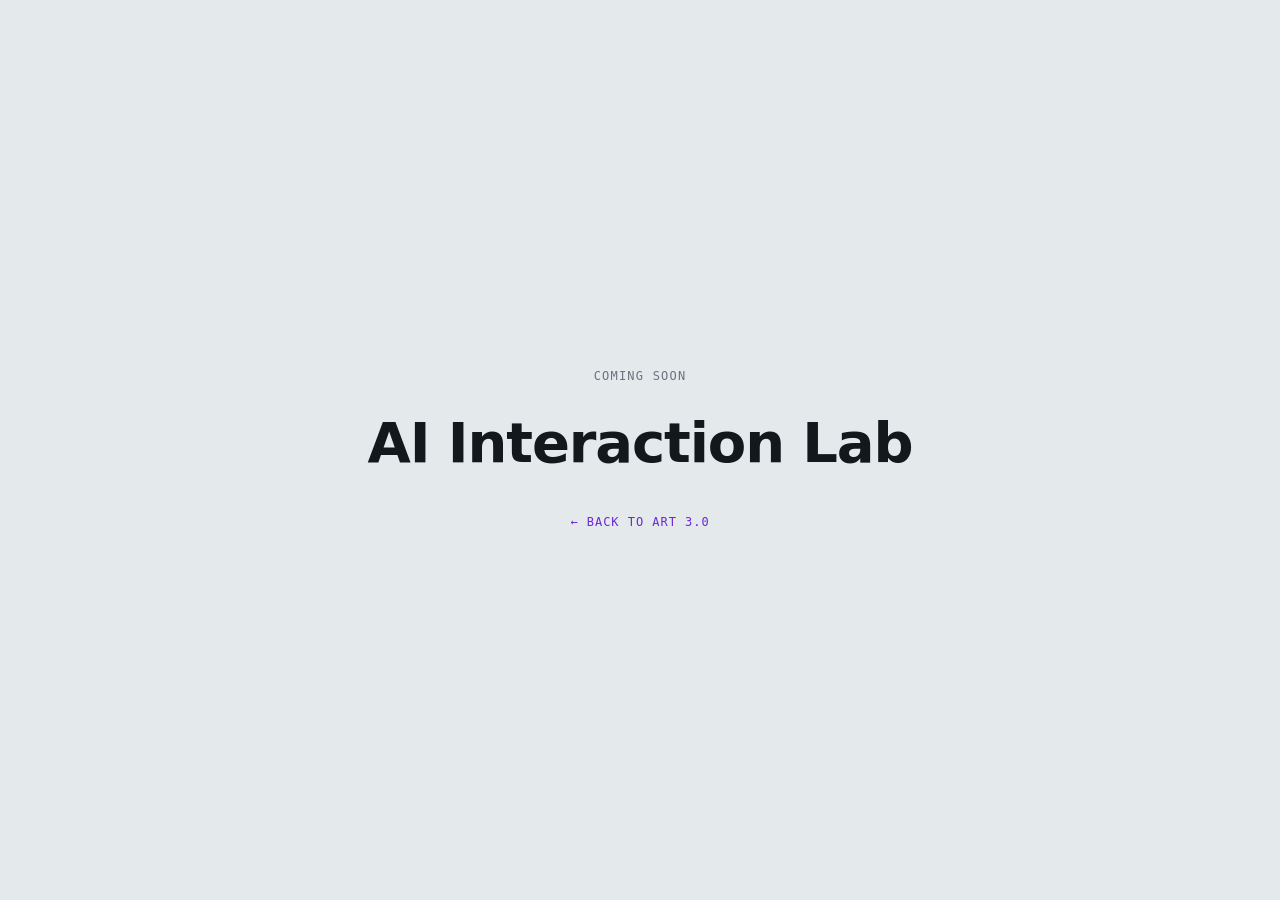
<file: ai-interaction-lab.html>
<!DOCTYPE html><!--z1ITKhg16eqdvnYGzuKjy--><html lang="en" class="__variable_246ccd __variable_eb41fe __variable_f367f3"><head><meta charSet="utf-8"/><meta name="viewport" content="width=device-width, initial-scale=1"/><link rel="preload" href="/_next/static/media/22a5144ee8d83bca-s.p.woff2" as="font" crossorigin="" type="font/woff2"/><link rel="preload" href="/_next/static/media/af4bf8399d1aacdf-s.p.woff2" as="font" crossorigin="" type="font/woff2"/><link rel="preload" href="/_next/static/media/e4af272ccee01ff0-s.p.woff2" as="font" crossorigin="" type="font/woff2"/><link rel="stylesheet" href="/_next/static/css/698dce378b0f641d.css" data-precedence="next"/><link rel="preload" as="script" fetchPriority="low" href="/_next/static/chunks/webpack-a74718bf76d46aea.js"/><script src="/_next/static/chunks/4bd1b696-c023c6e3521b1417.js" async=""></script><script src="/_next/static/chunks/255-379c01dac331dc2b.js" async=""></script><script src="/_next/static/chunks/main-app-edd94e842f792bd5.js" async=""></script><meta name="next-size-adjust" content=""/><title>Ria Raina — Interaction Designer</title><meta name="description" content="Portfolio of an interaction designer building AI-native product surfaces. Senior design work for Adobe, Google, and Amazon contexts."/><script>
(function() {
  try {
    var stored = localStorage.getItem('theme');
    var prefersDark = window.matchMedia('(prefers-color-scheme: dark)').matches;
    var theme = stored || (prefersDark ? 'dark' : 'light');
    document.documentElement.setAttribute('data-theme', theme);
  } catch(e) {}
})();
</script><script src="/_next/static/chunks/polyfills-42372ed130431b0a.js" noModule=""></script></head><body><div hidden=""><!--$--><!--/$--></div><div style="min-height:100vh;display:flex;align-items:center;justify-content:center;background:#E4E9EB;font-family:system-ui, -apple-system, sans-serif"><div style="text-align:center"><p style="font-family:&#x27;IBM Plex Mono&#x27;, monospace;font-size:12px;letter-spacing:0.1em;text-transform:uppercase;color:#6B7280;margin-bottom:16px">Coming soon</p><h1 style="font-size:clamp(32px, 5vw, 56px);font-weight:700;color:#14171C;margin:0 0 24px;letter-spacing:-0.02em">AI Interaction Lab</h1><a href="/art-case.html" style="font-family:&#x27;IBM Plex Mono&#x27;, monospace;font-size:12px;letter-spacing:0.08em;text-transform:uppercase;color:#6D28D9;text-decoration:none">← Back to ART 3.0</a></div></div><!--$--><!--/$--><script src="/_next/static/chunks/webpack-a74718bf76d46aea.js" id="_R_" async=""></script><script>(self.__next_f=self.__next_f||[]).push([0])</script><script>self.__next_f.push([1,"1:\"$Sreact.fragment\"\n2:I[9766,[],\"\"]\n3:I[8924,[],\"\"]\n4:I[4431,[],\"OutletBoundary\"]\n6:I[5278,[],\"AsyncMetadataOutlet\"]\n8:I[4431,[],\"ViewportBoundary\"]\na:I[4431,[],\"MetadataBoundary\"]\nb:\"$Sreact.suspense\"\nd:I[7150,[],\"\"]\n:HL[\"/_next/static/media/22a5144ee8d83bca-s.p.woff2\",\"font\",{\"crossOrigin\":\"\",\"type\":\"font/woff2\"}]\n:HL[\"/_next/static/media/af4bf8399d1aacdf-s.p.woff2\",\"font\",{\"crossOrigin\":\"\",\"type\":\"font/woff2\"}]\n:HL[\"/_next/static/media/e4af272ccee01ff0-s.p.woff2\",\"font\",{\"crossOrigin\":\"\",\"type\":\"font/woff2\"}]\n:HL[\"/_next/static/css/698dce378b0f641d.css\",\"style\"]\n"])</script><script>self.__next_f.push([1,"0:{\"P\":null,\"b\":\"z1ITKhg16eqdvnYGzuKjy\",\"p\":\"\",\"c\":[\"\",\"ai-interaction-lab\"],\"i\":false,\"f\":[[[\"\",{\"children\":[\"ai-interaction-lab\",{\"children\":[\"__PAGE__\",{}]}]},\"$undefined\",\"$undefined\",true],[\"\",[\"$\",\"$1\",\"c\",{\"children\":[[[\"$\",\"link\",\"0\",{\"rel\":\"stylesheet\",\"href\":\"/_next/static/css/698dce378b0f641d.css\",\"precedence\":\"next\",\"crossOrigin\":\"$undefined\",\"nonce\":\"$undefined\"}]],[\"$\",\"html\",null,{\"lang\":\"en\",\"className\":\"__variable_246ccd __variable_eb41fe __variable_f367f3\",\"suppressHydrationWarning\":true,\"children\":[[\"$\",\"head\",null,{\"children\":[\"$\",\"script\",null,{\"dangerouslySetInnerHTML\":{\"__html\":\"\\n(function() {\\n  try {\\n    var stored = localStorage.getItem('theme');\\n    var prefersDark = window.matchMedia('(prefers-color-scheme: dark)').matches;\\n    var theme = stored || (prefersDark ? 'dark' : 'light');\\n    document.documentElement.setAttribute('data-theme', theme);\\n  } catch(e) {}\\n})();\\n\"}}]}],[\"$\",\"body\",null,{\"children\":[\"$\",\"$L2\",null,{\"parallelRouterKey\":\"children\",\"error\":\"$undefined\",\"errorStyles\":\"$undefined\",\"errorScripts\":\"$undefined\",\"template\":[\"$\",\"$L3\",null,{}],\"templateStyles\":\"$undefined\",\"templateScripts\":\"$undefined\",\"notFound\":[[[\"$\",\"title\",null,{\"children\":\"404: This page could not be found.\"}],[\"$\",\"div\",null,{\"style\":{\"fontFamily\":\"system-ui,\\\"Segoe UI\\\",Roboto,Helvetica,Arial,sans-serif,\\\"Apple Color Emoji\\\",\\\"Segoe UI Emoji\\\"\",\"height\":\"100vh\",\"textAlign\":\"center\",\"display\":\"flex\",\"flexDirection\":\"column\",\"alignItems\":\"center\",\"justifyContent\":\"center\"},\"children\":[\"$\",\"div\",null,{\"children\":[[\"$\",\"style\",null,{\"dangerouslySetInnerHTML\":{\"__html\":\"body{color:#000;background:#fff;margin:0}.next-error-h1{border-right:1px solid rgba(0,0,0,.3)}@media (prefers-color-scheme:dark){body{color:#fff;background:#000}.next-error-h1{border-right:1px solid rgba(255,255,255,.3)}}\"}}],[\"$\",\"h1\",null,{\"className\":\"next-error-h1\",\"style\":{\"display\":\"inline-block\",\"margin\":\"0 20px 0 0\",\"padding\":\"0 23px 0 0\",\"fontSize\":24,\"fontWeight\":500,\"verticalAlign\":\"top\",\"lineHeight\":\"49px\"},\"children\":404}],[\"$\",\"div\",null,{\"style\":{\"display\":\"inline-block\"},\"children\":[\"$\",\"h2\",null,{\"style\":{\"fontSize\":14,\"fontWeight\":400,\"lineHeight\":\"49px\",\"margin\":0},\"children\":\"This page could not be found.\"}]}]]}]}]],[]],\"forbidden\":\"$undefined\",\"unauthorized\":\"$undefined\"}]}]]}]]}],{\"children\":[\"ai-interaction-lab\",[\"$\",\"$1\",\"c\",{\"children\":[null,[\"$\",\"$L2\",null,{\"parallelRouterKey\":\"children\",\"error\":\"$undefined\",\"errorStyles\":\"$undefined\",\"errorScripts\":\"$undefined\",\"template\":[\"$\",\"$L3\",null,{}],\"templateStyles\":\"$undefined\",\"templateScripts\":\"$undefined\",\"notFound\":\"$undefined\",\"forbidden\":\"$undefined\",\"unauthorized\":\"$undefined\"}]]}],{\"children\":[\"__PAGE__\",[\"$\",\"$1\",\"c\",{\"children\":[[\"$\",\"div\",null,{\"style\":{\"minHeight\":\"100vh\",\"display\":\"flex\",\"alignItems\":\"center\",\"justifyContent\":\"center\",\"background\":\"#E4E9EB\",\"fontFamily\":\"system-ui, -apple-system, sans-serif\"},\"children\":[\"$\",\"div\",null,{\"style\":{\"textAlign\":\"center\"},\"children\":[[\"$\",\"p\",null,{\"style\":{\"fontFamily\":\"'IBM Plex Mono', monospace\",\"fontSize\":12,\"letterSpacing\":\"0.1em\",\"textTransform\":\"uppercase\",\"color\":\"#6B7280\",\"marginBottom\":16},\"children\":\"Coming soon\"}],[\"$\",\"h1\",null,{\"style\":{\"fontSize\":\"clamp(32px, 5vw, 56px)\",\"fontWeight\":700,\"color\":\"#14171C\",\"margin\":\"0 0 24px\",\"letterSpacing\":\"-0.02em\"},\"children\":\"AI Interaction Lab\"}],[\"$\",\"a\",null,{\"href\":\"/art-case.html\",\"style\":{\"fontFamily\":\"'IBM Plex Mono', monospace\",\"fontSize\":12,\"letterSpacing\":\"0.08em\",\"textTransform\":\"uppercase\",\"color\":\"#6D28D9\",\"textDecoration\":\"none\"},\"children\":\"← Back to ART 3.0\"}]]}]}],null,[\"$\",\"$L4\",null,{\"children\":[\"$L5\",[\"$\",\"$L6\",null,{\"promise\":\"$@7\"}]]}]]}],{},null,false]},null,false]},null,false],[\"$\",\"$1\",\"h\",{\"children\":[null,[[\"$\",\"$L8\",null,{\"children\":\"$L9\"}],[\"$\",\"meta\",null,{\"name\":\"next-size-adjust\",\"content\":\"\"}]],[\"$\",\"$La\",null,{\"children\":[\"$\",\"div\",null,{\"hidden\":true,\"children\":[\"$\",\"$b\",null,{\"fallback\":null,\"children\":\"$Lc\"}]}]}]]}],false]],\"m\":\"$undefined\",\"G\":[\"$d\",[]],\"s\":false,\"S\":true}\n"])</script><script>self.__next_f.push([1,"9:[[\"$\",\"meta\",\"0\",{\"charSet\":\"utf-8\"}],[\"$\",\"meta\",\"1\",{\"name\":\"viewport\",\"content\":\"width=device-width, initial-scale=1\"}]]\n5:null\n"])</script><script>self.__next_f.push([1,"7:{\"metadata\":[[\"$\",\"title\",\"0\",{\"children\":\"Ria Raina — Interaction Designer\"}],[\"$\",\"meta\",\"1\",{\"name\":\"description\",\"content\":\"Portfolio of an interaction designer building AI-native product surfaces. Senior design work for Adobe, Google, and Amazon contexts.\"}]],\"error\":null,\"digest\":\"$undefined\"}\n"])</script><script>self.__next_f.push([1,"c:\"$7:metadata\"\n"])</script></body></html>
</file>
<file: _next/static/css/698dce378b0f641d.css>
/*! tailwindcss v4.3.3 | MIT License | https://tailwindcss.com */@layer properties{@supports (((-webkit-hyphens:none)) and (not (margin-trim:inline))) or ((-moz-orient:inline) and (not (color:rgb(from red r g b)))){*,::backdrop,:after,:before{--tw-rotate-x:initial;--tw-rotate-y:initial;--tw-rotate-z:initial;--tw-skew-x:initial;--tw-skew-y:initial;--tw-border-style:solid;--tw-blur:initial;--tw-brightness:initial;--tw-contrast:initial;--tw-grayscale:initial;--tw-hue-rotate:initial;--tw-invert:initial;--tw-opacity:initial;--tw-saturate:initial;--tw-sepia:initial;--tw-drop-shadow:initial;--tw-drop-shadow-color:initial;--tw-drop-shadow-alpha:100%;--tw-drop-shadow-size:initial;--tw-ease:initial}}}@layer theme{:host,:root{--font-sans:var(--font-geist),ui-sans-serif,system-ui,-apple-system,"Segoe UI",Roboto,Helvetica,Arial,sans-serif;--font-mono:ui-monospace,SFMono-Regular,Menlo,Monaco,Consolas,"Liberation Mono","Courier New",monospace;--ease-in-out:cubic-bezier(.4,0,.2,1);--default-transition-duration:.15s;--default-transition-timing-function:cubic-bezier(.4,0,.2,1);--default-font-family:var(--font-sans);--default-mono-font-family:var(--font-mono);--color-paper:var(--color-paper);--color-ink:var(--color-ink);--color-muted:var(--color-muted);--color-line:var(--color-line);--color-accent:var(--color-accent)}}@layer base{*,::backdrop,:after,:before{box-sizing:border-box;border:0 solid;margin:0;padding:0}::file-selector-button{box-sizing:border-box;border:0 solid;margin:0;padding:0}:host,html{-webkit-text-size-adjust:100%;tab-size:4;line-height:1.5;font-family:var(--default-font-family,-apple-system,BlinkMacSystemFont,"Segoe UI",Roboto,"Helvetica Neue","Noto Sans",Arial,sans-serif,"Apple Color Emoji","Segoe UI Emoji","Segoe UI Symbol","Noto Color Emoji");font-feature-settings:var(--default-font-feature-settings,normal);font-variation-settings:var(--default-font-variation-settings,normal);-webkit-tap-highlight-color:transparent}hr{height:0;color:inherit;border-top-width:1px}abbr:where([title]){-webkit-text-decoration:underline dotted;text-decoration:underline dotted}h1,h2,h3,h4,h5,h6{font-size:inherit;font-weight:inherit}a{color:inherit;-webkit-text-decoration:inherit;text-decoration:inherit}b,strong{font-weight:bolder}code,kbd,pre,samp{font-family:var(--default-mono-font-family,ui-monospace,SFMono-Regular,Menlo,Monaco,Consolas,"Liberation Mono","Courier New",monospace);font-feature-settings:var(--default-mono-font-feature-settings,normal);font-variation-settings:var(--default-mono-font-variation-settings,normal);font-size:1em}small{font-size:80%}sub,sup{vertical-align:baseline;font-size:75%;line-height:0;position:relative}sub{bottom:-.25em}sup{top:-.5em}table{text-indent:0;border-color:inherit;border-collapse:collapse}:-moz-focusring:where(:not(iframe)){outline:auto}progress{vertical-align:baseline}summary{display:list-item}menu,ol,ul{list-style:none}audio,canvas,embed,iframe,img,object,svg,video{vertical-align:middle;display:block}img,video{max-width:100%;height:auto}button,input,optgroup,select,textarea{font:inherit;font-feature-settings:inherit;font-variation-settings:inherit;letter-spacing:inherit;color:inherit;opacity:1;background-color:#0000;border-radius:0}::file-selector-button{font:inherit;font-feature-settings:inherit;font-variation-settings:inherit;letter-spacing:inherit;color:inherit;opacity:1;background-color:#0000;border-radius:0}:where(select:is([multiple],[size])) optgroup{font-weight:bolder}:where(select:is([multiple],[size])) optgroup option{padding-inline-start:20px}::file-selector-button{margin-inline-end:4px}::placeholder{opacity:1}@supports (not ((-webkit-appearance:-apple-pay-button))) or (contain-intrinsic-size:1px){::placeholder{color:currentColor}@supports (color:color-mix(in lab,red,red)){::placeholder{color:color-mix(in oklab,currentcolor 50%,transparent)}}}textarea{resize:vertical}::-webkit-search-decoration{-webkit-appearance:none}::-webkit-date-and-time-value{min-height:1lh;text-align:inherit}::-webkit-datetime-edit{display:inline-flex}::-webkit-datetime-edit-fields-wrapper{padding:0}::-webkit-datetime-edit,::-webkit-datetime-edit-year-field{padding-block:0}::-webkit-datetime-edit-day-field,::-webkit-datetime-edit-month-field{padding-block:0}::-webkit-datetime-edit-hour-field,::-webkit-datetime-edit-minute-field{padding-block:0}::-webkit-datetime-edit-millisecond-field,::-webkit-datetime-edit-second-field{padding-block:0}::-webkit-datetime-edit-meridiem-field{padding-block:0}::-webkit-calendar-picker-indicator{line-height:1}:-moz-ui-invalid{box-shadow:none}button,input:where([type=button],[type=reset],[type=submit]){appearance:button}::file-selector-button{appearance:button}::-webkit-inner-spin-button,::-webkit-outer-spin-button{height:auto}[hidden]:where(:not([hidden=until-found])){display:none!important}}@layer components;@layer utilities{.invisible{visibility:hidden}.visible{visibility:visible}.absolute{position:absolute}.fixed{position:fixed}.relative{position:relative}.container{width:100%}@media (min-width:40rem){.container{max-width:40rem}}@media (min-width:48rem){.container{max-width:48rem}}@media (min-width:64rem){.container{max-width:64rem}}@media (min-width:80rem){.container{max-width:80rem}}@media (min-width:96rem){.container{max-width:96rem}}.block{display:block}.flex{display:flex}.grid{display:grid}.hidden{display:none}.inline{display:inline}.inline-flex{display:inline-flex}.transform{transform:var(--tw-rotate-x,) var(--tw-rotate-y,) var(--tw-rotate-z,) var(--tw-skew-x,) var(--tw-skew-y,)}.resize{resize:both}.border{border-style:var(--tw-border-style);border-width:1px}.uppercase{text-transform:uppercase}.filter{filter:var(--tw-blur,) var(--tw-brightness,) var(--tw-contrast,) var(--tw-grayscale,) var(--tw-hue-rotate,) var(--tw-invert,) var(--tw-saturate,) var(--tw-sepia,) var(--tw-drop-shadow,)}.transition{transition-property:color,background-color,border-color,outline-color,text-decoration-color,fill,stroke,--tw-gradient-from,--tw-gradient-via,--tw-gradient-to,opacity,box-shadow,transform,translate,scale,rotate,filter,-webkit-backdrop-filter,backdrop-filter,display,content-visibility,overlay,pointer-events;transition-timing-function:var(--tw-ease,var(--default-transition-timing-function));transition-duration:var(--tw-duration,var(--default-transition-duration))}.ease-in-out{--tw-ease:var(--ease-in-out);transition-timing-function:var(--ease-in-out)}}:root{--color-paper:#f0f0f0;--color-ink:#111;--color-muted:#666;--color-line:#d0d0d0;--color-accent:#111}[data-theme=dark]{--color-paper:#000;--color-ink:#f2f2f2;--color-muted:#7c7c7c;--color-line:#232323;--color-accent:#f2f2f2}@media (prefers-color-scheme:dark){:root:not([data-theme=light]){--color-paper:#000;--color-ink:#f2f2f2;--color-muted:#7c7c7c;--color-line:#232323;--color-accent:#f2f2f2}}html{color-scheme:light dark}body{background-color:var(--color-paper);color:var(--color-ink);font-family:var(--font-sans);-webkit-font-smoothing:antialiased;text-rendering:optimizelegibility;overflow:hidden}a{transition:opacity .2s,color .2s}*{box-sizing:border-box}@property --tw-rotate-x{syntax:"*";inherits:false}@property --tw-rotate-y{syntax:"*";inherits:false}@property --tw-rotate-z{syntax:"*";inherits:false}@property --tw-skew-x{syntax:"*";inherits:false}@property --tw-skew-y{syntax:"*";inherits:false}@property --tw-border-style{syntax:"*";inherits:false;initial-value:solid}@property --tw-blur{syntax:"*";inherits:false}@property --tw-brightness{syntax:"*";inherits:false}@property --tw-contrast{syntax:"*";inherits:false}@property --tw-grayscale{syntax:"*";inherits:false}@property --tw-hue-rotate{syntax:"*";inherits:false}@property --tw-invert{syntax:"*";inherits:false}@property --tw-opacity{syntax:"*";inherits:false}@property --tw-saturate{syntax:"*";inherits:false}@property --tw-sepia{syntax:"*";inherits:false}@property --tw-drop-shadow{syntax:"*";inherits:false}@property --tw-drop-shadow-color{syntax:"*";inherits:false}@property --tw-drop-shadow-alpha{syntax:"<percentage>";inherits:false;initial-value:100%}@property --tw-drop-shadow-size{syntax:"*";inherits:false}@property --tw-ease{syntax:"*";inherits:false}@font-face{font-family:Geist;font-style:normal;font-weight:100 900;font-display:swap;src:url(/_next/static/media/f639721981034f88-s.woff2) format("woff2");unicode-range:u+0460-052f,u+1c80-1c8a,u+20b4,u+2de0-2dff,u+a640-a69f,u+fe2e-fe2f}@font-face{font-family:Geist;font-style:normal;font-weight:100 900;font-display:swap;src:url(/_next/static/media/9766a7e9e2e0ad5a-s.woff2) format("woff2");unicode-range:u+0301,u+0400-045f,u+0490-0491,u+04b0-04b1,u+2116}@font-face{font-family:Geist;font-style:normal;font-weight:100 900;font-display:swap;src:url(/_next/static/media/b66cf8e69499582a-s.woff2) format("woff2");unicode-range:u+0102-0103,u+0110-0111,u+0128-0129,u+0168-0169,u+01a0-01a1,u+01af-01b0,u+0300-0301,u+0303-0304,u+0308-0309,u+0323,u+0329,u+1ea0-1ef9,u+20ab}@font-face{font-family:Geist;font-style:normal;font-weight:100 900;font-display:swap;src:url(/_next/static/media/aa016aab0e6d1295-s.woff2) format("woff2");unicode-range:u+0100-02ba,u+02bd-02c5,u+02c7-02cc,u+02ce-02d7,u+02dd-02ff,u+0304,u+0308,u+0329,u+1d00-1dbf,u+1e00-1e9f,u+1ef2-1eff,u+2020,u+20a0-20ab,u+20ad-20c0,u+2113,u+2c60-2c7f,u+a720-a7ff}@font-face{font-family:Geist;font-style:normal;font-weight:100 900;font-display:swap;src:url(/_next/static/media/22a5144ee8d83bca-s.p.woff2) format("woff2");unicode-range:u+00??,u+0131,u+0152-0153,u+02bb-02bc,u+02c6,u+02da,u+02dc,u+0304,u+0308,u+0329,u+2000-206f,u+20ac,u+2122,u+2191,u+2193,u+2212,u+2215,u+feff,u+fffd}@font-face{font-family:Geist Fallback;src:local("Arial");ascent-override:95.94%;descent-override:28.16%;line-gap-override:0.00%;size-adjust:104.76%}.__className_246ccd{font-family:Geist,Geist Fallback;font-style:normal}.__variable_246ccd{--font-geist:"Geist","Geist Fallback"}@font-face{font-family:Fraunces;font-style:normal;font-weight:100 900;font-display:swap;src:url(/_next/static/media/fb526027db1fc1ae-s.woff2) format("woff2");unicode-range:u+0102-0103,u+0110-0111,u+0128-0129,u+0168-0169,u+01a0-01a1,u+01af-01b0,u+0300-0301,u+0303-0304,u+0308-0309,u+0323,u+0329,u+1ea0-1ef9,u+20ab}@font-face{font-family:Fraunces;font-style:normal;font-weight:100 900;font-display:swap;src:url(/_next/static/media/4da3161b738b07dd-s.woff2) format("woff2");unicode-range:u+0100-02ba,u+02bd-02c5,u+02c7-02cc,u+02ce-02d7,u+02dd-02ff,u+0304,u+0308,u+0329,u+1d00-1dbf,u+1e00-1e9f,u+1ef2-1eff,u+2020,u+20a0-20ab,u+20ad-20c0,u+2113,u+2c60-2c7f,u+a720-a7ff}@font-face{font-family:Fraunces;font-style:normal;font-weight:100 900;font-display:swap;src:url(/_next/static/media/af4bf8399d1aacdf-s.p.woff2) format("woff2");unicode-range:u+00??,u+0131,u+0152-0153,u+02bb-02bc,u+02c6,u+02da,u+02dc,u+0304,u+0308,u+0329,u+2000-206f,u+20ac,u+2122,u+2191,u+2193,u+2212,u+2215,u+feff,u+fffd}@font-face{font-family:Fraunces Fallback;src:local("Times New Roman");ascent-override:84.71%;descent-override:22.09%;line-gap-override:0.00%;size-adjust:115.45%}.__className_eb41fe{font-family:Fraunces,Fraunces Fallback;font-style:normal}.__variable_eb41fe{--font-fraunces:"Fraunces","Fraunces Fallback"}@font-face{font-family:Inter;font-style:normal;font-weight:100 900;font-display:swap;src:url(/_next/static/media/ba9851c3c22cd980-s.woff2) format("woff2");unicode-range:u+0460-052f,u+1c80-1c8a,u+20b4,u+2de0-2dff,u+a640-a69f,u+fe2e-fe2f}@font-face{font-family:Inter;font-style:normal;font-weight:100 900;font-display:swap;src:url(/_next/static/media/21350d82a1f187e9-s.woff2) format("woff2");unicode-range:u+0301,u+0400-045f,u+0490-0491,u+04b0-04b1,u+2116}@font-face{font-family:Inter;font-style:normal;font-weight:100 900;font-display:swap;src:url(/_next/static/media/c5fe6dc8356a8c31-s.woff2) format("woff2");unicode-range:u+1f??}@font-face{font-family:Inter;font-style:normal;font-weight:100 900;font-display:swap;src:url(/_next/static/media/19cfc7226ec3afaa-s.woff2) format("woff2");unicode-range:u+0370-0377,u+037a-037f,u+0384-038a,u+038c,u+038e-03a1,u+03a3-03ff}@font-face{font-family:Inter;font-style:normal;font-weight:100 900;font-display:swap;src:url(/_next/static/media/df0a9ae256c0569c-s.woff2) format("woff2");unicode-range:u+0102-0103,u+0110-0111,u+0128-0129,u+0168-0169,u+01a0-01a1,u+01af-01b0,u+0300-0301,u+0303-0304,u+0308-0309,u+0323,u+0329,u+1ea0-1ef9,u+20ab}@font-face{font-family:Inter;font-style:normal;font-weight:100 900;font-display:swap;src:url(/_next/static/media/8e9860b6e62d6359-s.woff2) format("woff2");unicode-range:u+0100-02ba,u+02bd-02c5,u+02c7-02cc,u+02ce-02d7,u+02dd-02ff,u+0304,u+0308,u+0329,u+1d00-1dbf,u+1e00-1e9f,u+1ef2-1eff,u+2020,u+20a0-20ab,u+20ad-20c0,u+2113,u+2c60-2c7f,u+a720-a7ff}@font-face{font-family:Inter;font-style:normal;font-weight:100 900;font-display:swap;src:url(/_next/static/media/e4af272ccee01ff0-s.p.woff2) format("woff2");unicode-range:u+00??,u+0131,u+0152-0153,u+02bb-02bc,u+02c6,u+02da,u+02dc,u+0304,u+0308,u+0329,u+2000-206f,u+20ac,u+2122,u+2191,u+2193,u+2212,u+2215,u+feff,u+fffd}@font-face{font-family:Inter Fallback;src:local("Arial");ascent-override:90.44%;descent-override:22.52%;line-gap-override:0.00%;size-adjust:107.12%}.__className_f367f3{font-family:Inter,Inter Fallback;font-style:normal}.__variable_f367f3{--font-inter:"Inter","Inter Fallback"}
</file>
